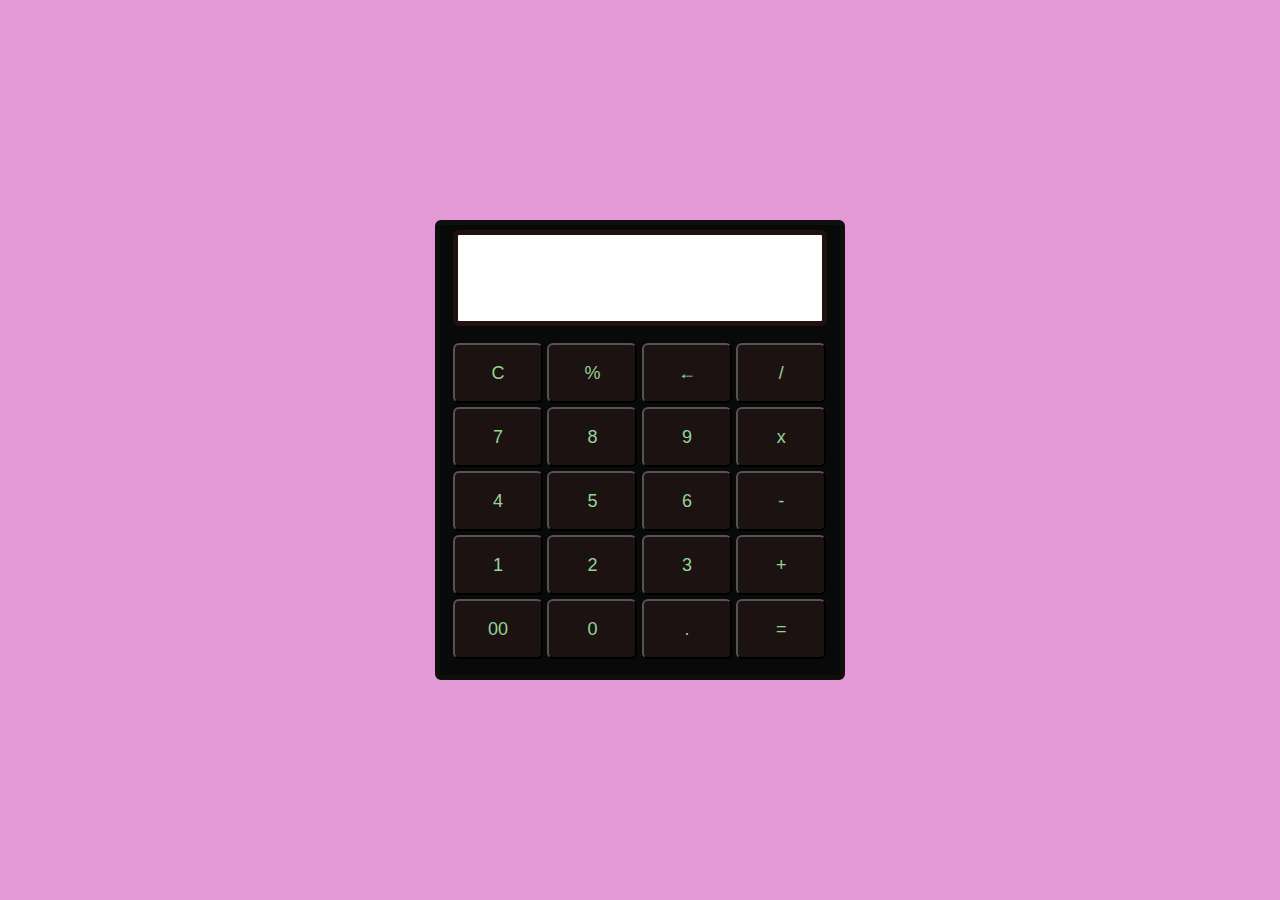
<file: calculator/index.html>
<!DOCTYPE html>
<html lang="en">
<head>
   
   <title>Calulator</title>
    <link rel="stylesheet" type="text/css" href="style.css">

</head>
<body>
   <div class="main">
      <input type="text" id = 'res'>
      <div class="btn">
         <input type="button" value = 'C' onclick = "Clear()">
         <input type="button" value = '%' onclick = "Solve('%')">
         <input type="button" value = '←' onclick ="Back('←')">
         <input type="button" value = '/' onclick = "Solve('/')">
         <br>
         <input type="button" value = '7' onclick = "Solve('7')">
         <input type="button" value = '8' onclick = "Solve('8')">
         <input type="button" value = '9' onclick = "Solve('9')">
         <input type="button" value = 'x' onclick = "Solve('*')">
         <br>
         <input type="button" value = '4' onclick = "Solve('4')">
         <input type="button" value = '5' onclick = "Solve('5')">
         <input type="button" value = '6' onclick = "Solve('6')">
         <input type="button" value = '-' onclick = "Solve('-')">
         <br>
         <input type="button" value = '1' onclick = "Solve('1')">
         <input type="button" value = '2' onclick = "Solve('2')">
         <input type="button" value = '3' onclick = "Solve('3')">
         <input type="button" value = '+' onclick = "Solve('+')">
         <br>
         <input type="button" value = '00'onclick = "Solve('00')">
         <input type="button" value = '0' onclick = "Solve('0')">
         <input type="button" value = '.' onclick = "Solve('.')">
         <input type="button" value = '=' onclick = "Result()">
      </div>
   </div>
   <script src = 'script.js' ></script>
</body>
</html>
</file>
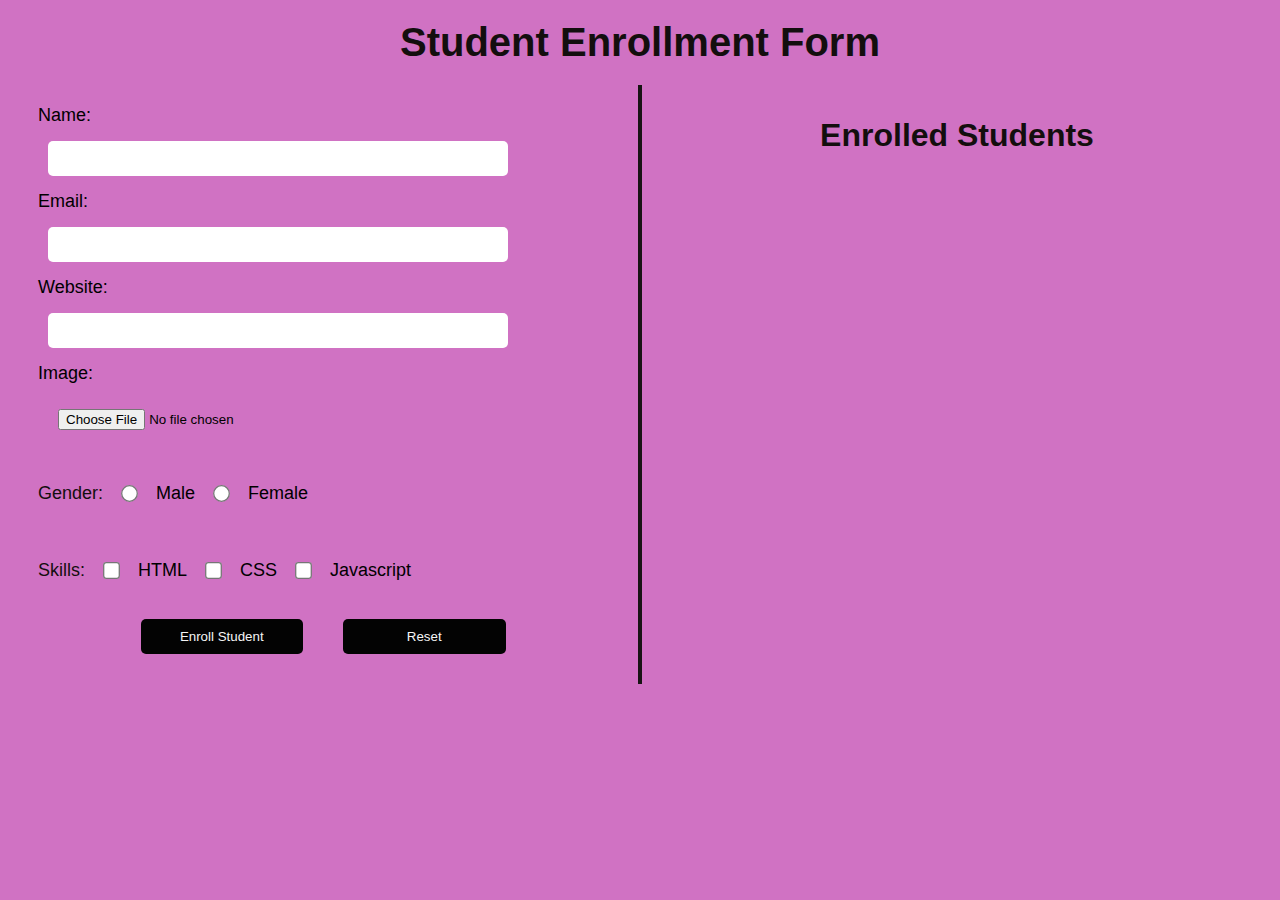
<file: Registration/index.html>
<!DOCTYPE html>
<html lang="en">

<head>
    <meta charset="UTF-8" />
    <meta name="viewport" content="width=device-width, initial-scale=1.0" />
    <meta http-equiv="X-UA-Compatible" content="ie=edge" />
    <link rel="stylesheet" href="style.css">
    <title></title>
</head>

<body>
    <div class="Container">
        <h1>Student Enrollment Form</h1>
    </div>
    <div class="main">
        <div class="left">
            <form class="enrollment">
                <label for="Name">Name: </label>
                <input type="text" id="Name" placeholder="" name="Name" />

                <label for="Email">Email: </label>
                <input type="Email" id="Email" placeholder="" name="Email" />

                <label for="website">Website: </label>
                <input type="text" id="website" placeholder="" name="website" />

                <label for="Image">Image: </label>
                <input type="file" id="Image" name="Image" class=" custom-file-input" onchange="image(event)" />

                <label for="Gender" class="gender">
                    <p>Gender: </p>
                    <input type="radio" name="Gender" id="Male" value="Male">
                    <label for="Male">Male</label>
                    <input type="radio" name="Gender" id="Female" value="Female">
                    <label for="Female">Female</label>
                </label>
                <label for="Skills" class="skills">
                    <p>Skills: </p>
                    <input type="checkbox" id="html" value="HTML">
                    <label for="html">HTML</label>

                    <input type="checkbox" id="css" value="CSS">
                    <label for="css">CSS</label>

                    <input type="checkbox" id="Javascript" value="Javascript">
                    <label for="js">Javascript</label>
                </label>
                <div class="btn">
            
                    <button type="button" id="btn" class="button">Enroll Student</button>
                    <button type="reset" id="resetbtn" class="button">Reset</button>

                </div>
            </form>
        </div>
        <div class="line"></div>
        <div class="right">
            <h1 class="Enrolled">Enrolled Students</h1>
            <div class="cards" id="cards"></div>
        </div>
    </div>

    <script src="script.js"></script>
</body>

</html>
</file>
<file: calculator/style.css>
*{
    padding: 0;
    margin: 0;
    font-family: 'poppins', sans-serif;
 }
 body{
    background-color:rgb(228, 154, 214);
    display: grid;
    height: 100vh;
    place-items: center;
 }
 .main{
    width: 400px;
    height: 450px;
    background-color: rgb(10, 9, 10);
    position: absolute;
    border: 5px solid rgb(15, 15, 14);
    border-radius: 6px;
 }
 .main input[type='text'] {
    width: 88%;
    position: relative;
    height: 80px;
    top: 5px;
    text-align: right;
    padding: 3px 6px;
    outline: none;
    font-size: 40px;
    border: 5px solid rgb(33, 17, 17);
    display: flex;
    margin: auto;
    border-radius: 6px;
    color: black;
 }
 .btn input[type='button']{
    width:90px;
    padding: 2px;
    margin: 2px 0px;
    position: relative;
    left: 13px;
    top: 20px;
    height: 60px;
    cursor: pointer;
    font-size: 18px;
    transition: 0.5s;
    background-color: rgb(28, 18, 18);
    border-radius: 6px;
    color: rgb(150, 212, 152);
 }
 .btn input[type='button']:hover{
    background-color: rgb(23, 18, 18);
    color: rgb(155, 198, 74);
 }
</file>
<file: Registration/style.css>
* {
    font-family: 'Sintony', sans-serif;
    color: #130e0e;
    box-sizing: content-box;
  
  }
  
  body {
  background-color: rgb(208, 114, 195);
    height: 100%;
    background-position: center;
    background-repeat: no-repeat;
    background-size: cover;
  }
  
  .Container>h1 {
    text-align: center;
    margin: 20px 0 20px 0;
    font-size: 40px;
  }
  
  .enrollment {
    display: flex;
    flex-direction: column;
    margin: 10px 20px;
    padding: 10px;
    
  }
  
  .enrollment>input {
    padding: 10px;

    margin: 15px 10px;
    margin-right: 100px;
    border-radius: 5px;
    border: none;
    outline: none;
  }
  
  .custom-file-input::before {
    display: inline-block;
    border-radius: 8px;
    padding: 12px;
    outline: none;
    cursor: pointer;
    border: none;
  
  }
  
  label {
    font-size: 18px;
    color: black;
  }
  
  .name {
    display: flex;
  }
  
  .custom-file-input::-webkit-file-upload-button {
    visibility: visible;
  }
  
  .custom-file-input::before {
    display: inline-block;
    background: rgb(96, 34, 195);
    border-radius: 8px;
    padding: 12px;
    outline: none;
    cursor: pointer;
    border: none;
  
  }
  
  .gender,
  .skills {
    display: flex;
    align-items: center;
    margin: 10px 0px;
    cursor: pointer;
  }
  
  p {
    margin-right: 10px;
  }
  
  input[type=radio],
  input[ type=checkbox] {
    transform: scale(1.3);
    margin: 10px 10px;
  }
  
  .skills>label,
  .gender>label {
    padding: 0px 10px;
  }
  
  .btn {
    display: flex;
    align-items: center;
    justify-content: center;
  }
  
  .button {
    border: none;
    outline: none;
    cursor: pointer;
    border-radius: 5px;
    margin: 10px 20px;
    width: 25%;
    text-align: center;
    padding: 10px;
    color: rgb(245, 245, 245);
    background: rgb(3, 3, 3);
  }
  
  .button:active {
    transform: translateY(4px);
  }
  
  .main {
    display: flex;
  }
  
  .left {
    width: 50%;
  }
  
  .right {
    display: flex;
    flex-direction: column;
    align-items: center;
    width: 50%;
  }
  
  .line {
    border-left: 4px solid rgb(23, 20, 20);
  }
  
  .Enrolled {
    margin-top: 2rem;
  }
  
  .card {
    display: flex;
    justify-content: center;
    align-items: center;
    margin: 2rem;
    border-radius: 5%;
    border: 2px solid rgb(23, 20, 20);
    padding: 20px 30px;
    text-align: center;
    background-color: rgb(215, 135, 148);
  
  }
  
  input,
  h4.title,
  p.text {
    color: black;
  }
  
  .image>img {
    width: 120px;
    margin: 10px;
  }
  
  .title {
    font-size: 20px;
    margin: 7px;
  }
  
  .text {
    margin: 10px;
  }
</file>
